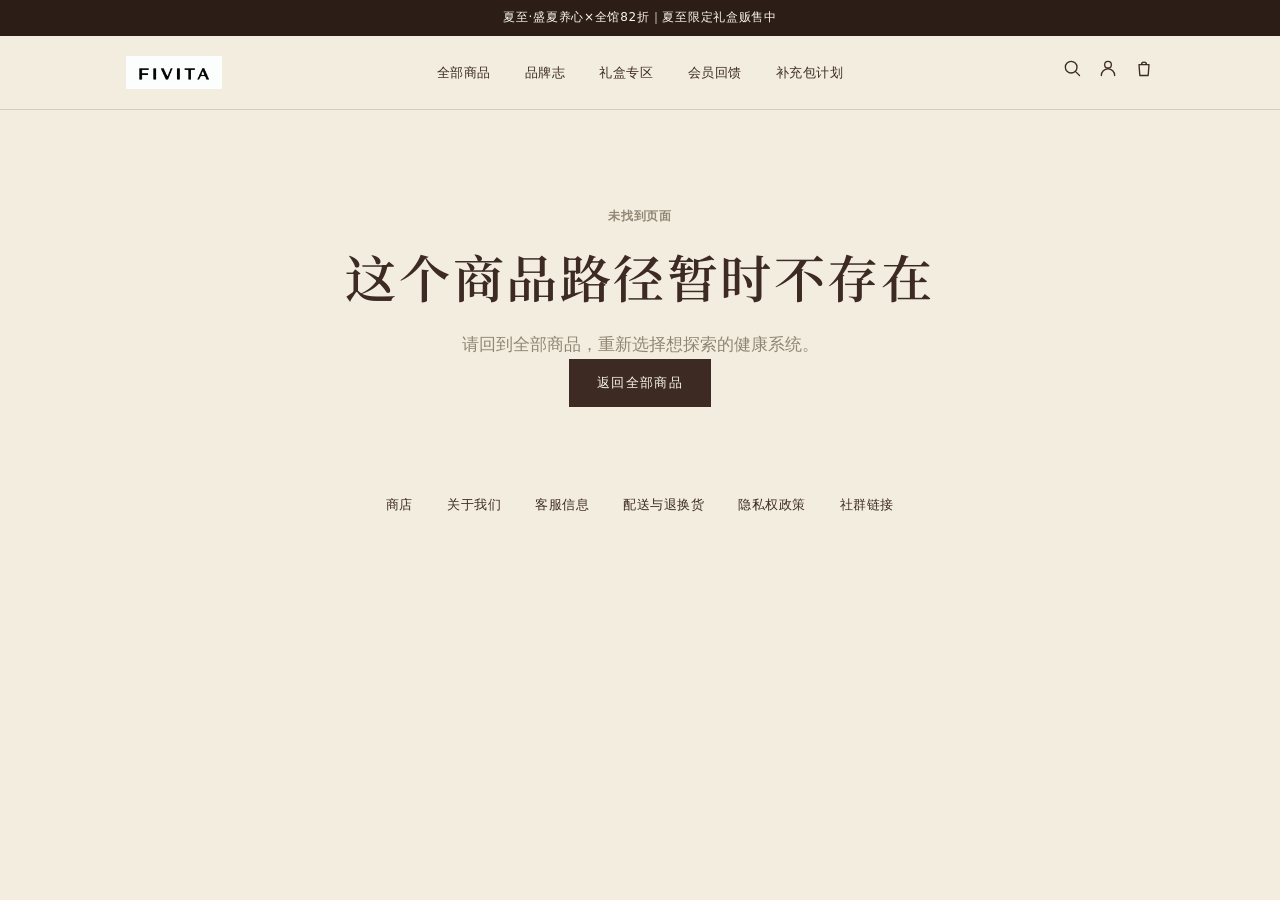
<file: products/index.html>
<!DOCTYPE html>
<html lang="zh-Hans">
  <head>
    <meta charset="UTF-8" />
    <meta name="viewport" content="width=device-width, initial-scale=1.0" />
    <title>全部商品 | FIVITA</title>
    <meta
      name="description"
      content="FIVITA 草本健康生活方式商品系统，探索身体护理、营养结构、空间健康与随身健康管理。"
    />
    <link rel="preconnect" href="https://fonts.googleapis.com" />
    <link rel="preconnect" href="https://fonts.gstatic.com" crossorigin />
    <link
      href="https://fonts.googleapis.com/css2?family=Noto+Sans+SC:wght@300;400;500;600&family=Noto+Serif+SC:wght@500;600;700&display=swap"
      rel="stylesheet"
    />
    <link rel="stylesheet" href="../styles.css" />
    <link rel="stylesheet" href="product-system.css" />
    <script src="shop-data.js" defer></script>
    <script src="product-system.js" defer></script>
  </head>
  <body>
    <div class="announcement" role="note">
      夏至·盛夏养心×全馆82折｜夏至限定礼盒贩售中
    </div>

    <header class="site-header">
      <a class="brand" href="../" aria-label="FIVITA 首页">
        <img src="../assets/logo-fivita.png" alt="FIVITA" />
      </a>

      <details class="mobile-menu">
        <summary aria-label="开启菜单">
          <span></span>
          <span></span>
        </summary>
        <nav aria-label="手机导航">
          <a href="./">全部商品</a>
          <a href="../">品牌志</a>
          <a href="../">礼盒专区</a>
          <a href="../">会员回馈</a>
          <a href="../">补充包计划</a>
        </nav>
      </details>

      <nav class="main-nav" aria-label="主要导航">
        <a href="./">全部商品</a>
        <a href="../">品牌志</a>
        <a href="../">礼盒专区</a>
        <a href="../">会员回馈</a>
        <a href="../">补充包计划</a>
      </nav>

      <div class="header-actions" aria-label="会员与购物功能">
        <a href="#" aria-label="搜索">
          <svg viewBox="0 0 24 24" aria-hidden="true">
            <path d="m21 21-4.35-4.35m1.35-5.65a7 7 0 1 1-14 0 7 7 0 0 1 14 0Z" />
          </svg>
        </a>
        <a href="#" aria-label="会员">
          <svg viewBox="0 0 24 24" aria-hidden="true">
            <path d="M20 21a8 8 0 0 0-16 0m12-13a4 4 0 1 1-8 0 4 4 0 0 1 8 0Z" />
          </svg>
        </a>
        <a href="#" aria-label="购物车">
          <svg viewBox="0 0 24 24" aria-hidden="true">
            <path d="M6 8h12l-1 13H7L6 8Zm3 0a3 3 0 0 1 6 0" />
          </svg>
        </a>
      </div>
    </header>

    <main id="shop-app" class="shop-app" aria-live="polite"></main>

    <footer class="site-footer">
      <a href="../">商店</a>
      <a href="../">关于我们</a>
      <a href="../">客服信息</a>
      <a href="../">配送与退换货</a>
      <a href="../">隐私权政策</a>
      <a href="../">社群链接</a>
    </footer>
  </body>
</html>
</file>
<file: styles.css>
﻿:root {
  --coffee: #3d2b23;
  --coffee-deep: #2c1d17;
  --cream: #f3eddf;
  --cream-soft: #faf6ed;
  --warm-gray: #918675;
  --stone: #d9cfbe;
  --clay: #8f6246;
  --moss: #68725a;
  --line: rgba(61, 43, 35, 0.16);
  --serif: "Noto Serif TC", "Songti TC", serif;
  --sans: "Noto Sans TC", system-ui, sans-serif;
}

* {
  box-sizing: border-box;
}

html {
  scroll-behavior: smooth;
}

body {
  margin: 0;
  background: var(--cream);
  color: var(--coffee);
  font-family: var(--sans);
  font-size: 15px;
  line-height: 1.8;
}

a {
  color: inherit;
  text-decoration: none;
}

img {
  display: block;
  width: 100%;
}

.announcement {
  align-items: center;
  background: var(--coffee-deep);
  color: var(--cream-soft);
  display: flex;
  font-size: 12px;
  height: 36px;
  justify-content: center;
  letter-spacing: 0.06em;
  padding: 0 20px;
  text-align: center;
}

.site-header {
  align-items: center;
  background: rgba(243, 237, 223, 0.94);
  border-bottom: 1px solid var(--line);
  display: grid;
  gap: 24px;
  grid-template-columns: 160px 1fr auto;
  height: 74px;
  min-height: 50px;
  padding: 0 42px;
  position: sticky;
  top: 0;
  z-index: 10;
}

.brand img {
  height: auto;
  width: 96px;
}

.main-nav {
  align-items: center;
  display: flex;
  gap: 34px;
  justify-content: center;
}

.main-nav a,
.site-footer a {
  font-size: 13px;
  letter-spacing: 0.04em;
}

.header-actions {
  align-items: center;
  display: flex;
  gap: 16px;
  justify-content: flex-end;
}

.header-actions svg {
  fill: none;
  height: 20px;
  stroke: currentColor;
  stroke-linecap: round;
  stroke-linejoin: round;
  stroke-width: 1.6;
  width: 20px;
}

.mobile-menu {
  display: none;
  position: relative;
}

.mobile-menu summary {
  background: transparent;
  border: 0;
  cursor: pointer;
  display: block;
  height: 34px;
  padding: 0;
  width: 34px;
}

.mobile-menu summary::-webkit-details-marker {
  display: none;
}

.mobile-menu summary span {
  background: var(--coffee);
  display: block;
  height: 1px;
  margin: 8px 0;
  width: 24px;
}

.mobile-menu nav {
  background: var(--cream-soft);
  border: 1px solid var(--line);
  box-shadow: 0 18px 44px rgba(44, 29, 23, 0.12);
  display: grid;
  gap: 12px;
  left: 50%;
  min-width: 180px;
  padding: 18px;
  position: absolute;
  top: 45px;
  transform: translateX(-50%);
}

.mobile-menu nav a {
  font-size: 14px;
  white-space: nowrap;
}

.hero {
  background: linear-gradient(90deg, #776957 0%, #4a3a2f 100%);
  color: var(--cream-soft);
  display: grid;
  grid-template-columns: minmax(0, 1.05fr) minmax(360px, 0.95fr);
  height: 584px;
  min-height: 0;
  overflow: hidden;
}

.hero-visual,
.story-visual,
.category-card {
  overflow: hidden;
  position: relative;
}

.hero-visual img {
  height: 100%;
  object-fit: cover;
  opacity: 0.56;
}

.hero-copy {
  align-self: center;
  max-width: 560px;
  padding: 80px 11vw 80px 70px;
}

.eyebrow {
  color: var(--warm-gray);
  font-size: 12px;
  font-weight: 600;
  letter-spacing: 0.08em;
  margin: 0 0 14px;
  text-transform: uppercase;
}

.hero .eyebrow {
  color: rgba(250, 246, 237, 0.72);
}

h1,
h2,
h3 {
  font-family: var(--serif);
  font-weight: 600;
  line-height: 1.35;
  margin: 0;
}

h1 {
  font-size: clamp(36px, 4vw, 60px);
  letter-spacing: 0.05em;
}

h1 span {
  display: block;
}

h2 {
  font-size: clamp(28px, 3vw, 42px);
  letter-spacing: 0.04em;
}

h3 {
  font-size: 17px;
}

.hero-copy p:not(.eyebrow) {
  color: rgba(250, 246, 237, 0.82);
  font-size: 17px;
  margin: 22px 0 34px;
}

.button {
  background: var(--coffee);
  color: var(--cream-soft);
  display: inline-flex;
  font-size: 13px;
  justify-content: center;
  letter-spacing: 0.1em;
  min-width: 116px;
  padding: 12px 28px;
}

.button-outline {
  background: transparent;
  border: 1px solid var(--coffee);
  color: var(--coffee);
}

.section {
  padding: 88px 42px;
}

.section-heading {
  margin: 0 auto 44px;
  max-width: 720px;
  text-align: center;
}

.section-heading p:last-child {
  color: var(--warm-gray);
  margin: 12px 0 0;
}

.product-grid {
  display: grid;
  gap: 32px;
  grid-template-columns: repeat(5, minmax(0, 1fr));
  margin: 0 auto;
  max-width: 1460px;
}

.product-card {
  text-align: center;
}

.product-card img {
  aspect-ratio: 4 / 5;
  background: var(--stone);
  margin: 0 auto;
  object-fit: cover;
  width: 83.333%;
}

.product-card h3 {
  margin-top: 18px;
}

.product-card p {
  color: var(--warm-gray);
  margin: 6px 0 0;
}

.media-strip {
  align-items: center;
  border-bottom: 1px solid var(--line);
  border-top: 1px solid var(--line);
  display: flex;
  gap: clamp(26px, 7vw, 116px);
  justify-content: center;
  padding: 34px 20px;
}

.media-strip span {
  color: var(--coffee-deep);
  font-family: var(--serif);
  font-size: clamp(18px, 2vw, 26px);
}

.categories {
  background: var(--cream-soft);
}

.category-grid {
  display: grid;
  gap: 22px;
  grid-template-columns: repeat(3, minmax(0, 1fr));
  margin: 0 auto;
  max-width: 1380px;
}

.category-card {
  aspect-ratio: 1.25 / 1;
  background: var(--stone);
  color: var(--cream-soft);
}

.category-card::after {
  background: linear-gradient(180deg, transparent 30%, rgba(44, 29, 23, 0.62));
  content: "";
  inset: 0;
  position: absolute;
}

.category-card img {
  height: 100%;
  object-fit: cover;
  transition: transform 700ms ease;
}

.category-card:hover img {
  transform: scale(1.04);
}

.category-card span {
  bottom: 24px;
  font-family: var(--serif);
  font-size: 22px;
  left: 24px;
  position: absolute;
  z-index: 1;
}

.category-card small {
  display: block;
  font-family: var(--sans);
  font-size: 12px;
  letter-spacing: 0.08em;
  margin-top: 2px;
}

.story {
  align-items: center;
  display: grid;
  gap: 56px;
  grid-template-columns: minmax(320px, 0.82fr) minmax(0, 1.18fr);
  padding: 96px 7vw;
}

.story-copy {
  max-width: 470px;
}

.story-copy p:not(.eyebrow) {
  color: var(--warm-gray);
  font-size: 18px;
  margin: 18px 0 32px;
}

.story-visual img {
  aspect-ratio: 16 / 9;
  object-fit: cover;
}

.member {
  align-items: center;
  background: var(--coffee);
  color: var(--cream-soft);
  display: grid;
  gap: 34px;
  grid-template-columns: 1fr auto;
  padding: 66px 7vw;
}

.member .eyebrow,
.member p {
  color: rgba(250, 246, 237, 0.74);
}

.member p {
  margin: 10px 0 0;
}

.subscribe-form {
  display: flex;
  min-width: min(520px, 100%);
}

.subscribe-form input {
  background: var(--cream-soft);
  border: 1px solid transparent;
  color: var(--coffee);
  flex: 1;
  font: inherit;
  min-width: 0;
  padding: 12px 16px;
}

.subscribe-form .button {
  border: 1px solid var(--cream-soft);
}

.site-footer {
  align-items: center;
  display: flex;
  flex-wrap: wrap;
  gap: 18px 34px;
  justify-content: center;
  padding: 36px 24px;
}

.sr-only {
  clip: rect(0, 0, 0, 0);
  border: 0;
  height: 1px;
  margin: -1px;
  overflow: hidden;
  padding: 0;
  position: absolute;
  white-space: nowrap;
  width: 1px;
}

@media (min-width: 981px) {
  .site-header {
    grid-template-columns: 180px 620px 180px;
    justify-content: center;
  }
}

@media (max-width: 980px) {
  .site-header {
    gap: 14px;
    grid-template-columns: 124px 1fr auto;
    padding: 0 20px;
  }

  .mobile-menu {
    display: block;
    justify-self: center;
  }

  .main-nav {
    display: none;
  }

  .hero,
  .story,
  .member {
    grid-template-columns: 1fr;
  }

  .hero {
    height: auto;
    min-height: 0;
  }

  .hero-visual {
    min-height: 420px;
  }

  .hero-copy {
    padding: 50px 26px 58px;
  }

  .product-grid,
  .category-grid {
    grid-template-columns: repeat(2, minmax(0, 1fr));
  }

  .section {
    padding: 68px 22px;
  }

  .media-strip {
    flex-wrap: wrap;
  }

  .story {
    padding: 72px 24px;
  }

  .member {
    padding: 54px 24px;
  }

  .subscribe-form {
    width: 100%;
  }
}

@media (max-width: 560px) {
  body {
    font-size: 14px;
  }

  .announcement {
    font-size: 11px;
    padding-inline: 12px;
  }

  .site-header {
    min-height: 68px;
  }

  .brand img {
    max-width: 112px;
  }

  .header-actions {
    gap: 10px;
  }

  .header-actions svg {
    height: 18px;
    width: 18px;
  }

  .hero-visual {
    min-height: 330px;
  }

  .product-grid,
  .category-grid {
    gap: 18px 14px;
  }

  .product-card h3 {
    font-size: 15px;
  }

  .category-card {
    aspect-ratio: 1 / 1.12;
  }

  .category-card span {
    bottom: 16px;
    font-size: 17px;
    left: 16px;
  }

  .subscribe-form {
    flex-direction: column;
    gap: 10px;
  }

  .subscribe-form .button {
    width: 100%;
  }
}
</file>
<file: products/product-system.css>
﻿:root {
  --herb: #68725a;
  --herb-soft: #dfe4d7;
  --paper: #fbf8ef;
}

.shop-app {
  background: var(--cream);
  opacity: 0;
  transform: translateY(10px);
  transition: opacity 520ms ease, transform 520ms ease;
}

.shop-app.is-loaded {
  opacity: 1;
  transform: translateY(0);
}

.shop-hero {
  margin: 0 auto;
  max-width: 980px;
  padding: 96px 24px 50px;
  text-align: center;
}

.shop-hero h1,
.category-title-block h1,
.product-detail h1 {
  font-family: "Noto Serif SC", var(--serif);
}

.shop-hero p:not(.eyebrow),
.category-title-block p,
.product-detail-copy p {
  color: var(--warm-gray);
  font-size: 17px;
  margin: 18px auto 0;
  max-width: 720px;
}

.shop-section {
  padding: 88px 42px 96px;
}

.primary-category-list {
  display: grid;
  gap: 24px;
  margin: 0 auto;
  max-width: 1080px;
}

.primary-category-card {
  display: block;
  overflow: hidden;
  transition: transform 360ms ease, box-shadow 360ms ease;
}

.primary-category-card:hover,
.shop-product-card:hover {
  transform: scale(1.012);
}

.primary-category-card img {
  aspect-ratio: 16 / 7.35;
  object-fit: cover;
}

.shop-breadcrumb {
  display: flex;
  flex-wrap: wrap;
  gap: 10px;
  margin: 0 auto;
  max-width: 1320px;
  padding: 36px 42px 0;
}

.shop-breadcrumb a,
.shop-breadcrumb span {
  color: var(--warm-gray);
  font-size: 13px;
}

.shop-breadcrumb a::after {
  content: "/";
  margin-left: 10px;
}

.category-title-block {
  margin: 0 auto;
  max-width: 1320px;
  padding: 54px 42px 58px;
}

.category-title-block h1 {
  color: var(--coffee-deep);
  font-size: clamp(28px, 3vw, 42px);
}

.category-title-block p {
  margin-left: 0;
  margin-right: 0;
}

.subcategory-stack {
  display: grid;
  gap: 76px;
  margin: 0 auto;
  max-width: 1320px;
  padding: 0 42px 104px;
}

.subcategory-heading {
  align-items: end;
  border-top: 1px solid var(--line);
  display: flex;
  justify-content: space-between;
  padding-top: 24px;
}

.subcategory-heading h2 {
  font-family: "Noto Serif SC", var(--serif);
  font-size: clamp(24px, 2.4vw, 36px);
}

.shop-product-grid {
  display: grid;
  gap: 26px;
  grid-template-columns: repeat(4, minmax(0, 1fr));
  margin-top: 28px;
}

.shop-product-card {
  display: block;
  transition: transform 320ms ease;
}

.shop-product-card img {
  aspect-ratio: 1 / 1;
  object-fit: cover;
}

.shop-product-card span {
  display: block;
  font-family: "Noto Serif SC", var(--serif);
  font-size: 18px;
  margin-top: 16px;
}

.empty-note {
  color: var(--warm-gray);
  margin: 0;
}

.product-detail {
  align-items: center;
  display: grid;
  gap: 64px;
  grid-template-columns: minmax(0, 0.9fr) minmax(360px, 0.72fr);
  margin: 0 auto;
  max-width: 1280px;
  padding: 56px 42px 92px;
}

.product-detail-image img {
  aspect-ratio: 1 / 1;
  background: var(--stone);
  object-fit: cover;
}

.product-detail-copy p {
  margin-left: 0;
}

.tag-list {
  display: flex;
  flex-wrap: wrap;
  gap: 10px;
  margin: 30px 0 34px;
}

.tag-list span {
  border: 1px solid var(--line);
  color: var(--herb);
  font-size: 13px;
  padding: 6px 12px;
}

.related-section {
  padding-top: 0;
}

.related-product-strip {
  display: flex;
  gap: 24px;
  margin-top: 28px;
  overflow-x: auto;
  padding-bottom: 16px;
  scrollbar-color: rgba(61, 43, 35, 0.28) rgba(61, 43, 35, 0.06);
  scrollbar-width: thin;
  scroll-snap-type: x proximity;
}

.related-product-strip::-webkit-scrollbar {
  height: 6px;
}

.related-product-strip::-webkit-scrollbar-track {
  background: rgba(61, 43, 35, 0.06);
  border-radius: 999px;
}

.related-product-strip::-webkit-scrollbar-thumb {
  background: rgba(61, 43, 35, 0.28);
  border-radius: 999px;
}

.related-product-strip::-webkit-scrollbar-thumb:hover {
  background: rgba(61, 43, 35, 0.42);
}

.related-product-strip::-webkit-scrollbar-button {
  display: none;
  height: 0;
  width: 0;
}

.related-product-strip .shop-product-card {
  flex: 0 0 clamp(260px, 22vw, 420px);
  scroll-snap-align: start;
}

.related-product-strip .shop-product-card img {
  width: 100%;
}

@media (max-width: 980px) {
  .shop-section,
  .shop-breadcrumb,
  .category-title-block,
  .subcategory-stack,
  .product-detail {
    padding-left: 22px;
    padding-right: 22px;
  }

  .primary-category-card,
  .product-detail {
    grid-template-columns: 1fr;
  }

  .primary-category-card img {
    aspect-ratio: 1835 / 857;
  }

  .shop-product-grid {
    grid-template-columns: repeat(2, minmax(0, 1fr));
  }

  .related-product-strip {
    gap: 18px;
    padding-right: 22px;
  }

  .related-product-strip .shop-product-card {
    flex-basis: min(76vw, 360px);
  }
}

@media (max-width: 560px) {
  .shop-hero {
    padding: 68px 20px 34px;
  }

  .primary-category-list {
    gap: 14px;
  }

  .primary-category-card img {
    aspect-ratio: 1835 / 857;
  }

  .shop-product-grid {
    gap: 16px 14px;
  }

  .shop-product-card {
    padding: 0;
  }

  .shop-product-card span {
    font-size: 15px;
  }

  .related-product-strip {
    gap: 14px;
  }

  .related-product-strip .shop-product-card {
    flex-basis: 72vw;
  }

  .product-detail {
    gap: 30px;
    padding-top: 38px;
  }
}
</file>
